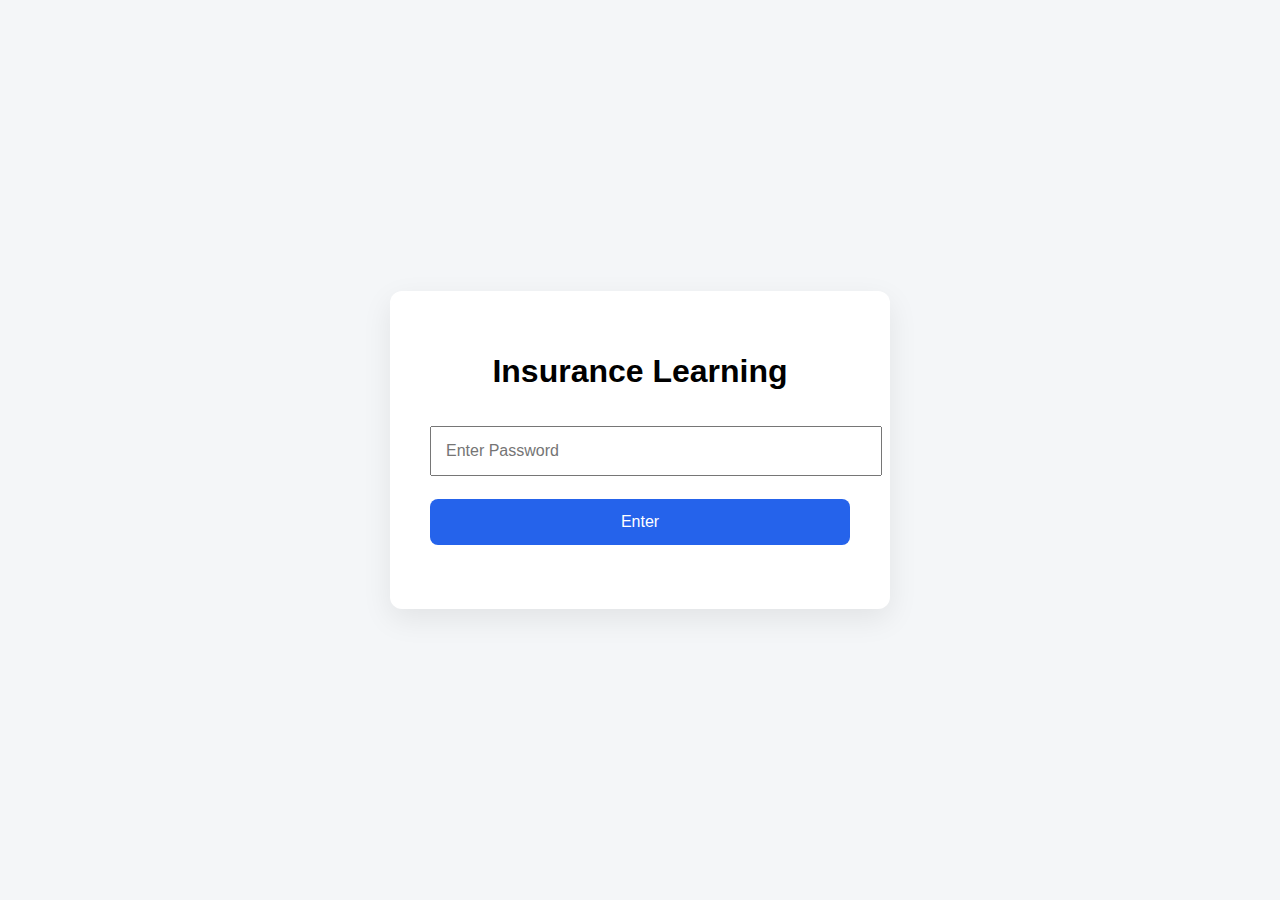
<file: index.html>
<!DOCTYPE html>
<html lang="en">
<head>
  <meta charset="UTF-8">
  <title>Insurance Learning</title>
  <link rel="stylesheet" href="css/style.css">
</head>
<body>

<div class="card">
  <h1>Insurance Learning</h1>
  <input type="password" id="password" placeholder="Enter Password">
  <button onclick="login()">Enter</button>
  <p id="error" class="error"></p>
</div>

<script src="js/auth.js"></script>
</body>
</html>
</file>
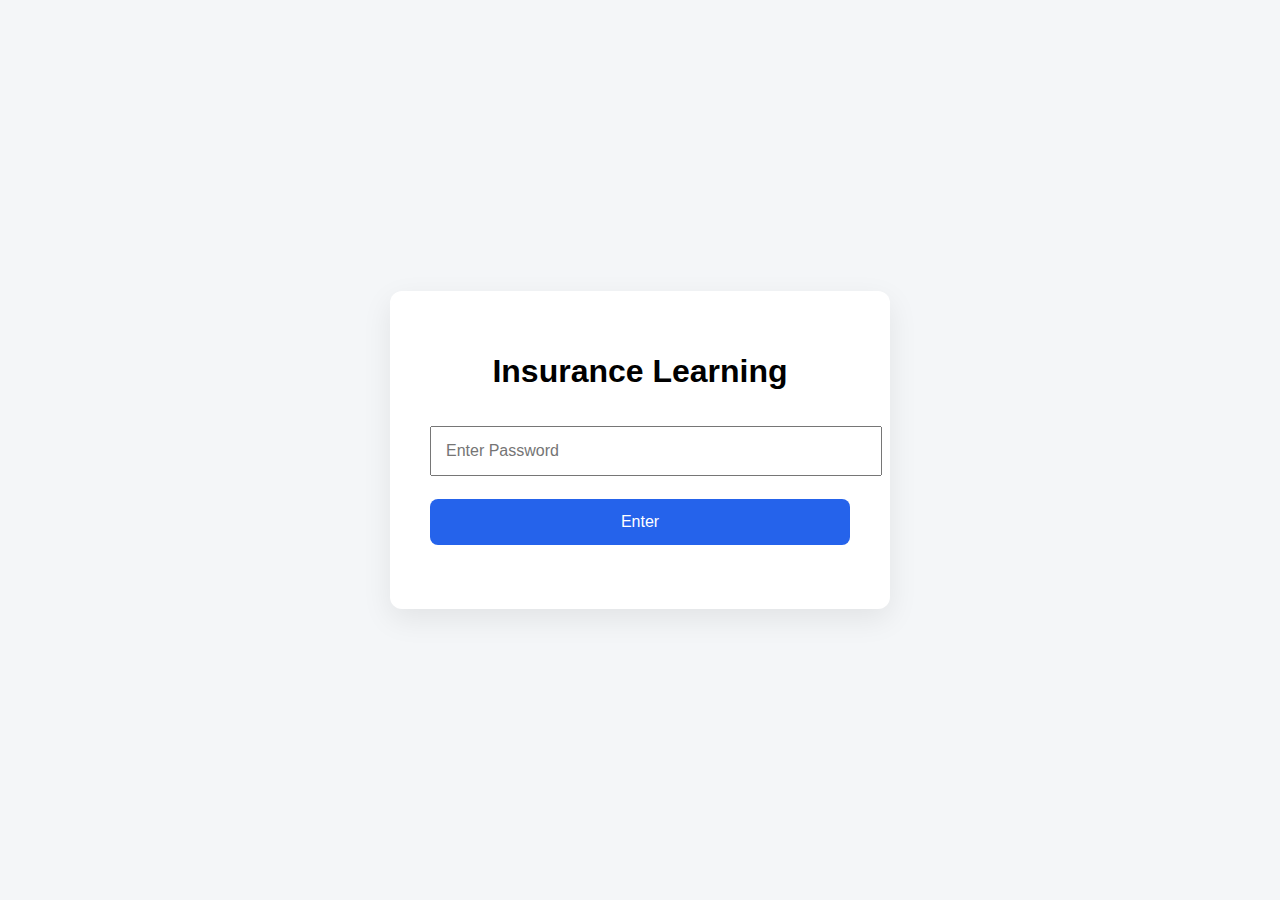
<file: main.html>
<!DOCTYPE html>
<html lang="en">
<head>
  <meta charset="UTF-8">
  <title>Main Menu</title>
  <link rel="stylesheet" href="css/style.css">
</head>
<body>

<div class="card">
  <h1>Main Menu</h1>

  <button onclick="go('pages/learn-notes.html')">Learn Notes</button>
  <button onclick="go('pages/quiz.html')">Quizzes</button>
  <button onclick="go('pages/long-exams.html')">Long Exams</button>

  <button class="secondary" onclick="logout()">Logout</button>
</div>

<script src="js/navigation.js"></script>
</body>
</html>
</file>
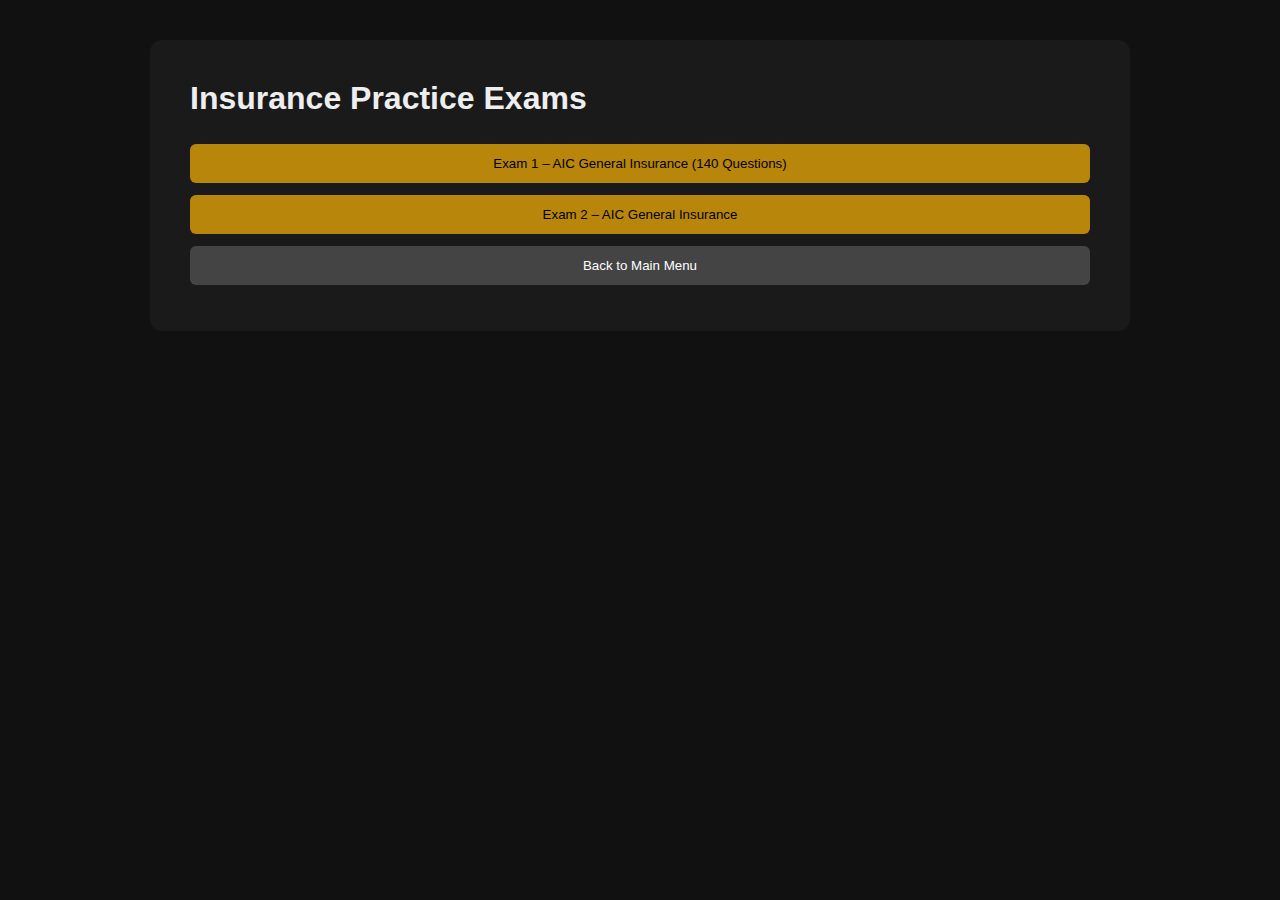
<file: pages/long-exams.html>
<!DOCTYPE html>
<html lang="en">
<head>
  <meta charset="UTF-8" />
  <title>Insurance Practice Exams</title>
  <link rel="stylesheet" href="../css/quiz.css" />
</head>
<body>

  <!-- EXAM SELECTION -->
  <div class="card" id="quizSelect">
    <h1>Insurance Practice Exams</h1>

    <button onclick="loadExam('exam1.json')">
      Exam 1 – AIC General Insurance (140 Questions)
    </button>

    <button onclick="loadExam('exam2.json')">
      Exam 2 – AIC General Insurance
    </button>

    <button class="secondary" onclick="window.location.href='../main.html'">
      Back to Main Menu
    </button>
  </div>

  <!-- INTRO SCREEN -->
  <div class="card hidden" id="intro">
    <h1 id="title"></h1>
    <p>Total Questions: <strong id="count"></strong></p>
    <p>Passing Grade: <strong>80%</strong></p>

    <button onclick="startExam()">Start Exam</button>
    <button class="secondary" onclick="window.location.reload()">Cancel</button>
  </div>

  <!-- EXAM SCREEN -->
  <div class="card hidden" id="exam">
    <div id="progress"></div>

    <h2 id="question"></h2>

    <div id="choices"></div>

    <div class="nav-buttons">
      <button onclick="prevQuestion()">Previous</button>
      <button onclick="nextQuestion()">Next</button>
      <button class="secondary" onclick="saveAndExit()">Save for Later</button>
    </div>

    <div id="questionNav" class="question-nav"></div>
  </div>

  <!-- RESULT SCREEN -->
  <div class="card hidden" id="result">
    <h1 id="status"></h1>
    <p>Your Score: <strong><span id="score"></span>%</strong></p>

    <button onclick="reviewExam()">Review Answers</button>
    <button onclick="retakeExam()">Retake Exam</button>
    <button class="secondary" onclick="window.location.href='../main.html'">
      Back to Main Menu
    </button>
  </div>

  <!-- REVIEW SCREEN -->
  <div class="card hidden" id="review"></div>

  <!-- EXAM ENGINE -->
  <script src="../js/exams.js"></script>

</body>
</html>
</file>
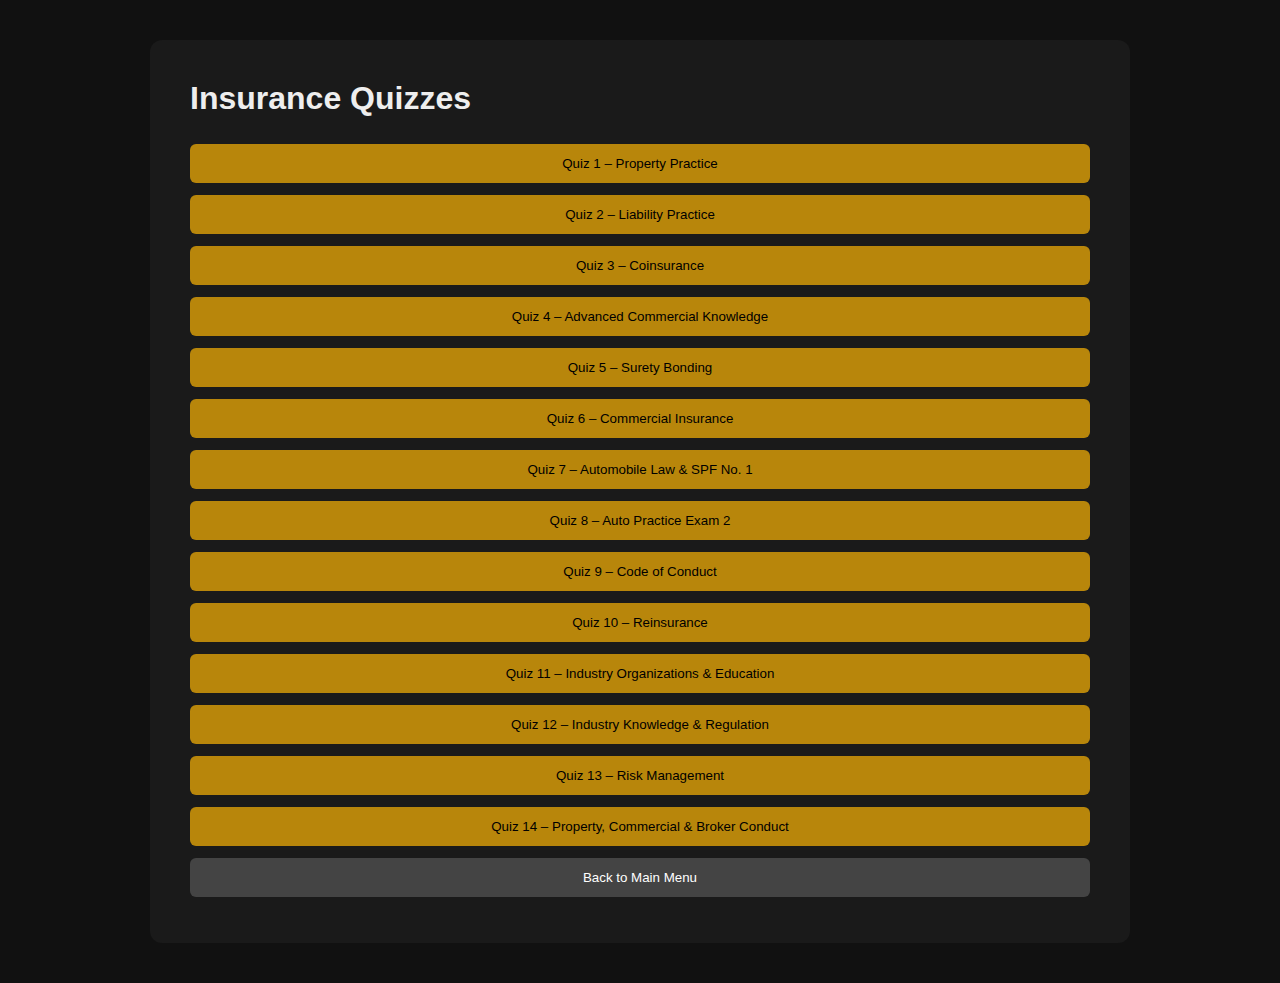
<file: pages/quiz.html>
<!DOCTYPE html>
<html lang="en">
<head>
  <meta charset="UTF-8" />
  <title>Insurance Quizzes</title>
  <link rel="stylesheet" href="../css/quiz.css" />
</head>
<body>

  <!-- QUIZ SELECTION -->
  <div class="card" id="quizSelect">
    <h1>Insurance Quizzes</h1>

    <button onclick="loadQuiz('quiz1-property.json')">
      Quiz 1 – Property Practice
    </button>

    <button onclick="loadQuiz('quiz2-liability.json')">
      Quiz 2 – Liability Practice
    </button>

    <button onclick="loadQuiz('quiz3-coinsurance.json')">
      Quiz 3 – Coinsurance
    </button>

    <button onclick="loadQuiz('quiz4-advanced-commercial.json')">
      Quiz 4 – Advanced Commercial Knowledge
    </button>

    <button onclick="loadQuiz('quiz5-surety.json')">
      Quiz 5 – Surety Bonding
    </button>

    <button onclick="loadQuiz('quiz6-commercial.json')">
      Quiz 6 – Commercial Insurance
    </button>

    <button onclick="loadQuiz('quiz7-automobile-law.json')">
      Quiz 7 – Automobile Law & SPF No. 1
    </button>

    <button onclick="loadQuiz('quiz8-auto-practice-exam-2.json')">
      Quiz 8 – Auto Practice Exam 2
    </button>

    <button onclick="loadQuiz('quiz9-code-of-conduct.json')">
      Quiz 9 – Code of Conduct
    </button>

    <button onclick="loadQuiz('quiz10-reinsurance.json')">
      Quiz 10 – Reinsurance
    </button>

    <button onclick="loadQuiz('quiz11-industry-organizations.json')">
      Quiz 11 – Industry Organizations & Education
    </button>

    <button onclick="loadQuiz('quiz12-industry-knowledge.json')">
      Quiz 12 – Industry Knowledge & Regulation
    </button>

    <button onclick="loadQuiz('quiz13-risk-management.json')">
      Quiz 13 – Risk Management
    </button>

    <button onclick="loadQuiz('quiz14-property-commercial-broker-conduct.json')">
      Quiz 14 – Property, Commercial & Broker Conduct
    </button>

    <button class="secondary" onclick="window.location.href='../main.html'">
      Back to Main Menu
    </button>
  </div>

  <!-- INTRO SCREEN -->
  <div class="card hidden" id="intro">
    <h1 id="title"></h1>
    <p>Total Questions: <strong id="count"></strong></p>
    <p>Passing Grade: <strong>80%</strong></p>

    <button onclick="startQuiz()">Start Quiz</button>
    <button class="secondary" onclick="window.location.reload()">Cancel</button>
  </div>

  <!-- EXAM SCREEN -->
  <div class="card hidden" id="exam">
    <div id="progress"></div>

    <h2 id="question"></h2>

    <div id="choices"></div>

    <div class="nav-buttons">
      <button onclick="prevQuestion()">Previous</button>
      <button onclick="nextQuestion()">Next</button>
      <button class="secondary" onclick="saveAndExit()">Save for Later</button>
    </div>

    <div id="questionNav" class="question-nav"></div>
  </div>

  <!-- RESULT SCREEN -->
  <div class="card hidden" id="result">
    <h1 id="status"></h1>
    <p>Your Score: <strong><span id="score"></span>%</strong></p>

    <button onclick="reviewQuiz()">Review Answers</button>
    <button onclick="retakeQuiz()">Retake Quiz</button>
    <button class="secondary" onclick="window.location.href='../main.html'">
      Back to Main Menu
    </button>
  </div>

  <!-- REVIEW SCREEN -->
  <div class="card hidden" id="review"></div>

  <script src="../js/quiz-engine.js"></script>
</body>
</html>
</file>
<file: css/style.css>
body {
  margin: 0;
  height: 100vh;
  background: #f4f6f8;
  font-family: Arial, sans-serif;
  display: flex;
  justify-content: center;
  align-items: center;
}

.card {
  background: white;
  padding: 40px;
  width: 420px;
  border-radius: 12px;
  box-shadow: 0 10px 30px rgba(0,0,0,0.08);
  text-align: center;
}

input {
  width: 100%;
  padding: 14px;
  margin: 15px 0;
  font-size: 16px;
}

button {
  width: 100%;
  padding: 14px;
  margin: 8px 0;
  font-size: 16px;
  border: none;
  border-radius: 8px;
  background: #2563eb;
  color: white;
  cursor: pointer;
}

button.secondary {
  background: #4b5563;
}

button:hover {
  opacity: 0.9;
}

.error {
  color: red;
}
</file>
<file: css/quiz.css>
/* Base */
body {
  background: #111;
  color: #eee;
  font-family: Arial, sans-serif;
  margin: 0;
}

.card {
  max-width: 900px;
  margin: 40px auto;
  padding: 40px;
  background: #1a1a1a;
  border-radius: 12px;
}

.hidden {
  display: none;
}

h1, h2 {
  margin-top: 0;
}

/* Buttons */
button {
  padding: 12px;
  margin: 6px 0;
  width: 100%;
  background: #b8860b;
  color: #000;
  border: none;
  border-radius: 6px;
  cursor: pointer;
}

button.secondary {
  background: #444;
  color: #fff;
}

button:hover {
  opacity: 0.9;
}

/* Options */
.option {
  border: 1px solid #444;
  padding: 14px;
  margin: 10px 0;
  cursor: pointer;
  border-radius: 6px;
}

.option:hover {
  background: #222;
}

.option.selected {
  background: #333;
  border-color: #b8860b;
}

/* Question progress */
#progress {
  font-size: 14px;
  margin-bottom: 10px;
  opacity: 0.9;
}

/* Question navigation (SMALL like exam UI) */
.question-nav {
  display: flex;
  flex-wrap: wrap;
  gap: 6px;
  margin-top: 20px;
}

.question-nav button {
  width: 36px;
  height: 36px;
  padding: 0;
  font-size: 14px;
  background: transparent;
  border: 1px solid #555;
  color: #ddd;
  border-radius: 4px;
  cursor: pointer;
}

.question-nav button.current {
  background: #b8860b;
  color: #000;
  border-color: #b8860b;
}

.question-nav button.answered {
  border-color: #22c55e;
}

.question-nav button.saved {
  border-color: #3b82f6;
}

/* Legend */
.legend {
  display: flex;
  gap: 16px;
  margin-top: 15px;
  font-size: 13px;
}

.legend span {
  display: flex;
  align-items: center;
  gap: 6px;
}

.legend-box {
  width: 14px;
  height: 14px;
  border-radius: 3px;
  border: 1px solid #555;
}

.legend-current {
  background: #b8860b;
  border-color: #b8860b;
}

.legend-answered {
  border-color: #22c55e;
}

.legend-saved {
  border-color: #3b82f6;
}

/* Review */
.correct {
  color: #22c55e;
}

.wrong {
  color: #ef4444;
}
</file>
